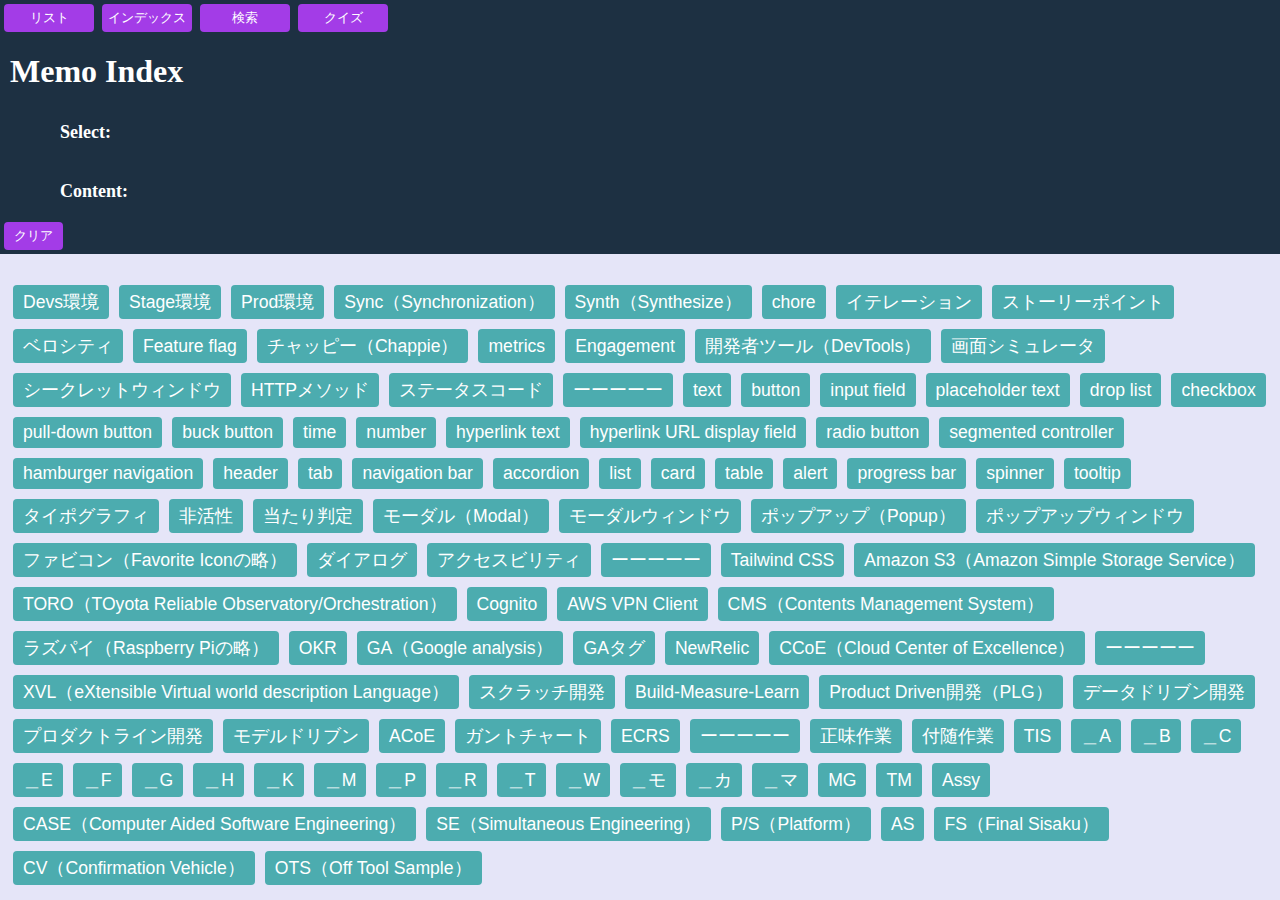
<file: index.html>
<!DOCTYPE html>
<html lang="ja">

<head>
    <meta charset="utf-8">
    <meta name="viewport" content="width=device-width, initial-scale=1, shrink-to-fit=no">
    <meta name="theme-color" content="#000000">
    <title>Memo</title>
    <link rel="stylesheet" type="text/css" href="style.css"/> 
</head>

<body>
    <div id="fixArea">
        <nav>
            <button class= "buttonURL" onclick="window.location.href='list.html'">リスト</button>
            <button class= "buttonURL" onclick="window.location.href='index.html'">インデックス</button>
            <button class= "buttonURL" onclick="window.location.href='search.html'">検索</button>
            <button class= "buttonURL" onclick="window.location.href='quiz.html'">クイズ</button>
        </nav>
        <h1>Memo Index</h1>
        <img id="imgOmikuji" src="omikuji_daikichi.png">
        <img id="imgPC" src="character_program.png">
        <img id="imgBackground" src="bg_moon_getsumen_earth.jpg">
        <p id="select">Select:</p>
        <p id="content">Content:</p>
        <button id="buttonClear" onclick="buttonClear()">クリア</button>
    </div>
    <div id="indexArea"></div>
</body>
<script type="text/javascript" src="glossary.js"></script>
<script type="text/javascript" src="imgEvent.js"></script>
<script type="text/javascript" src="index.js"></script>
</html>
</file>
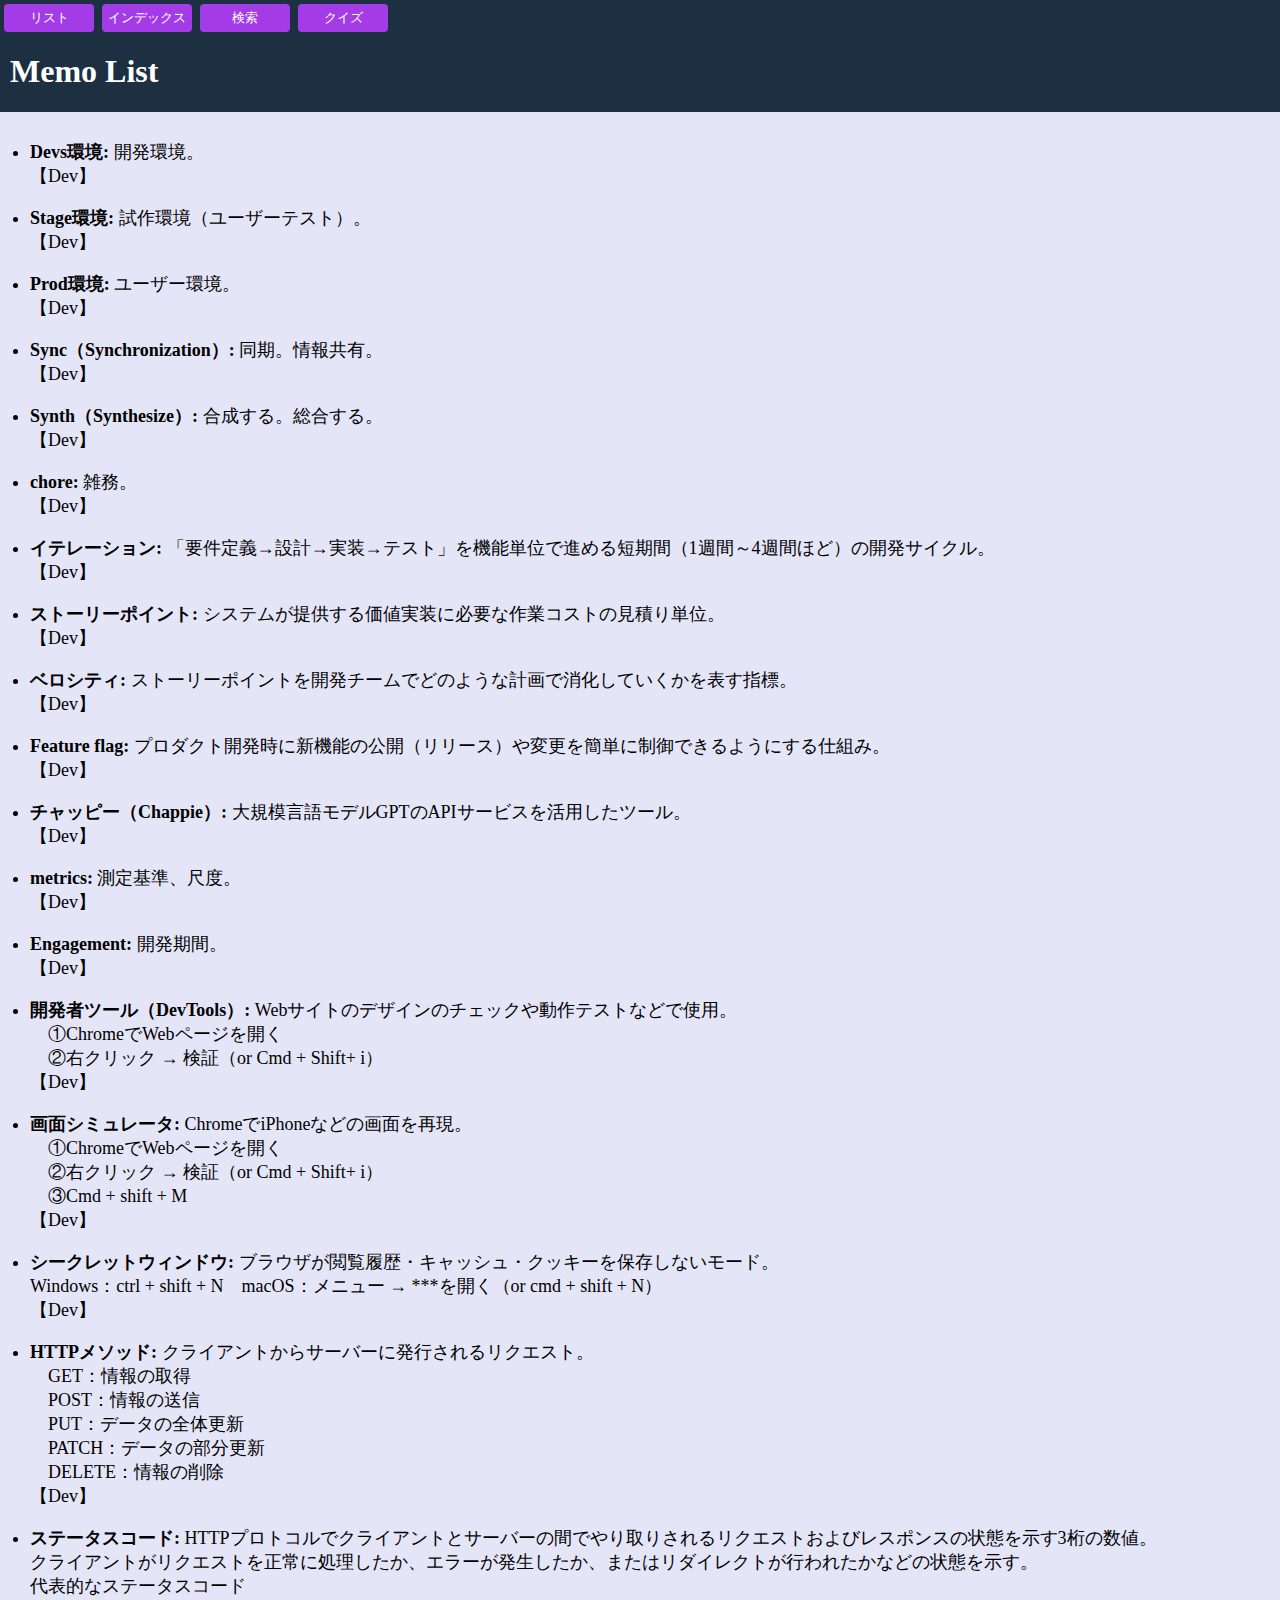
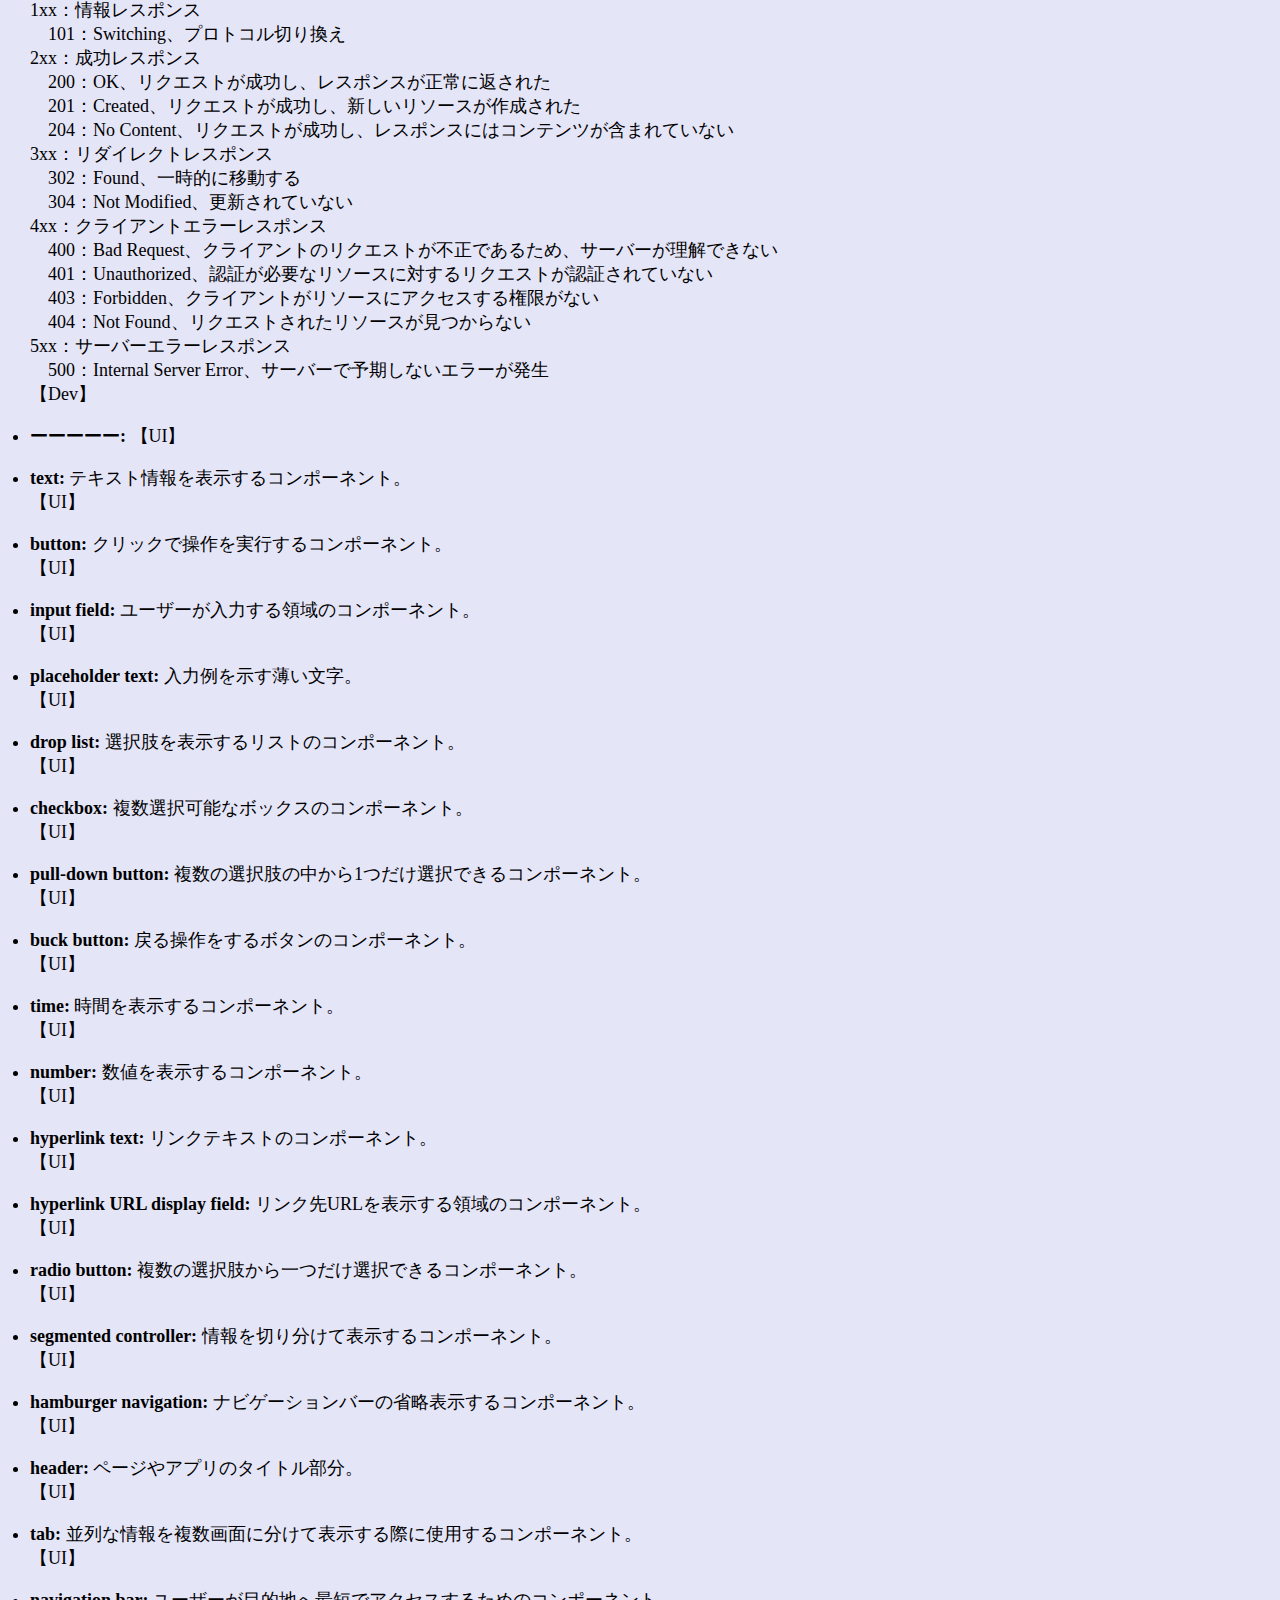
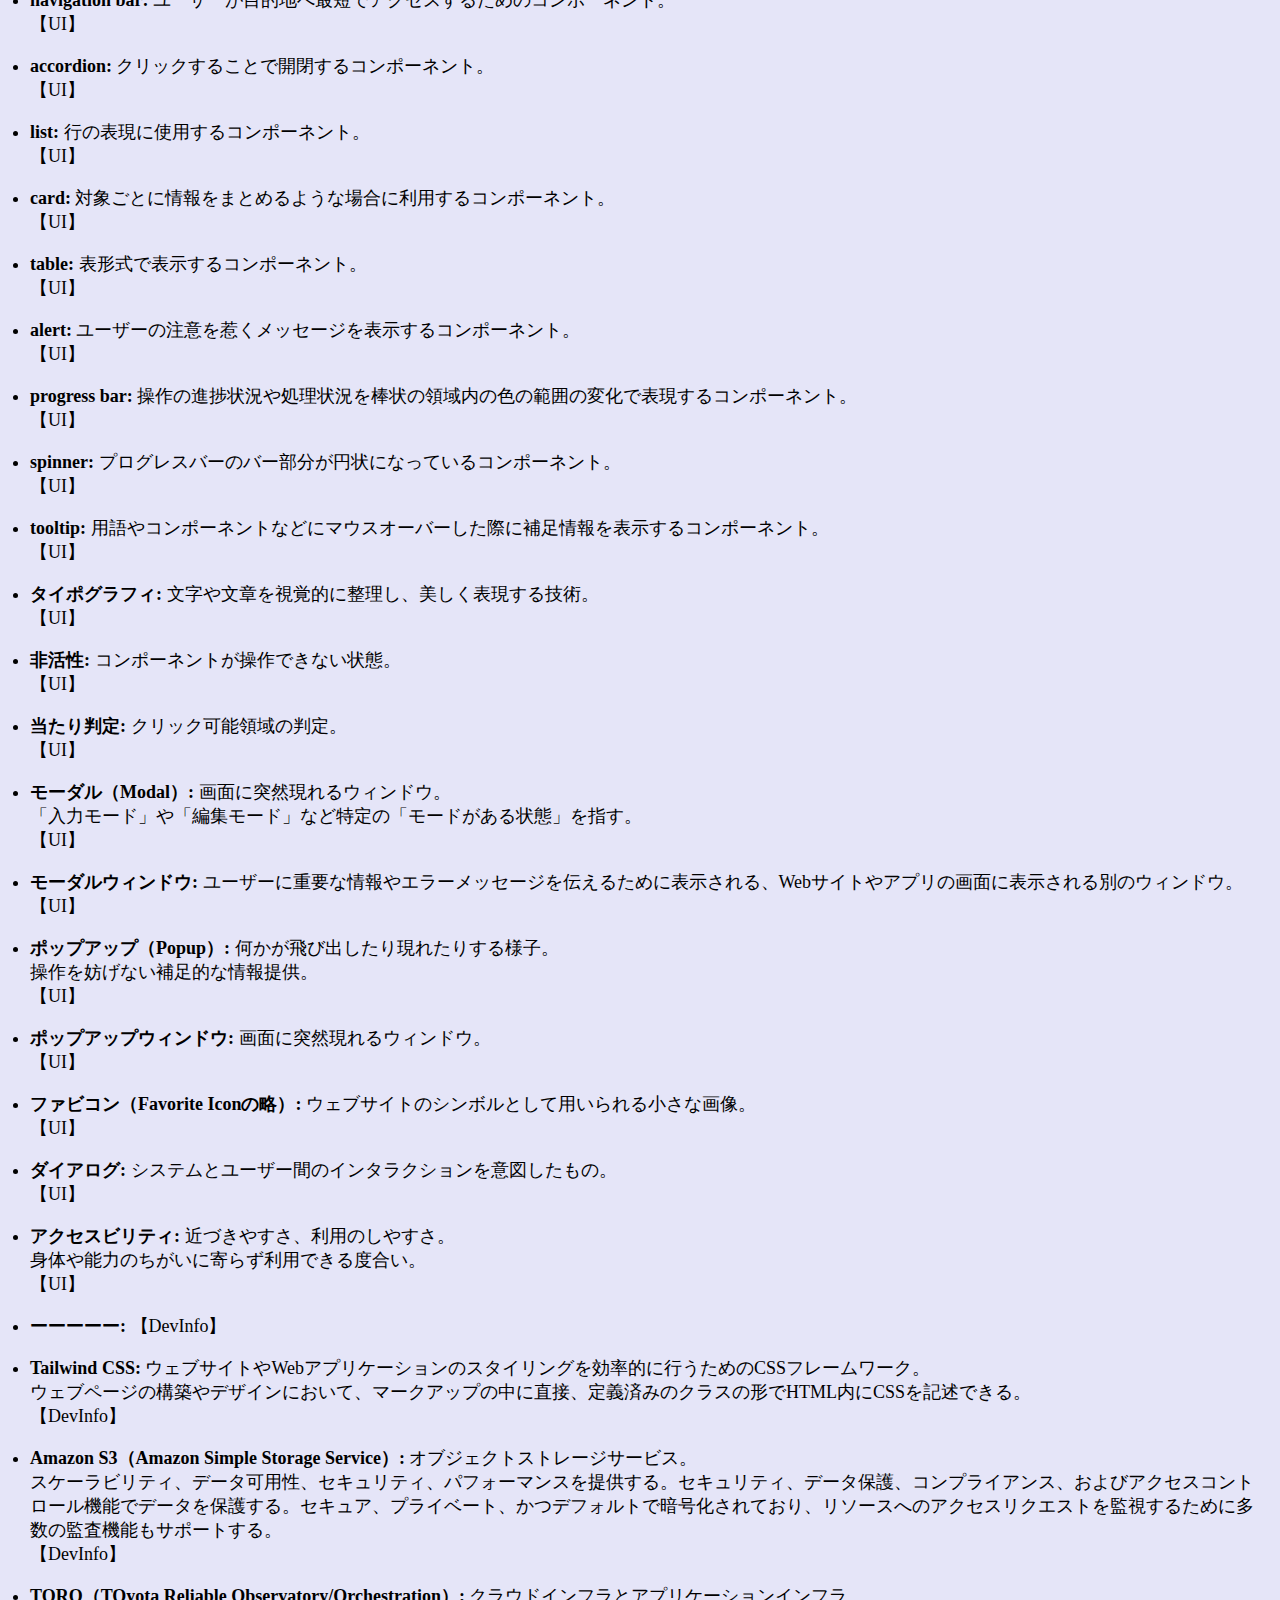
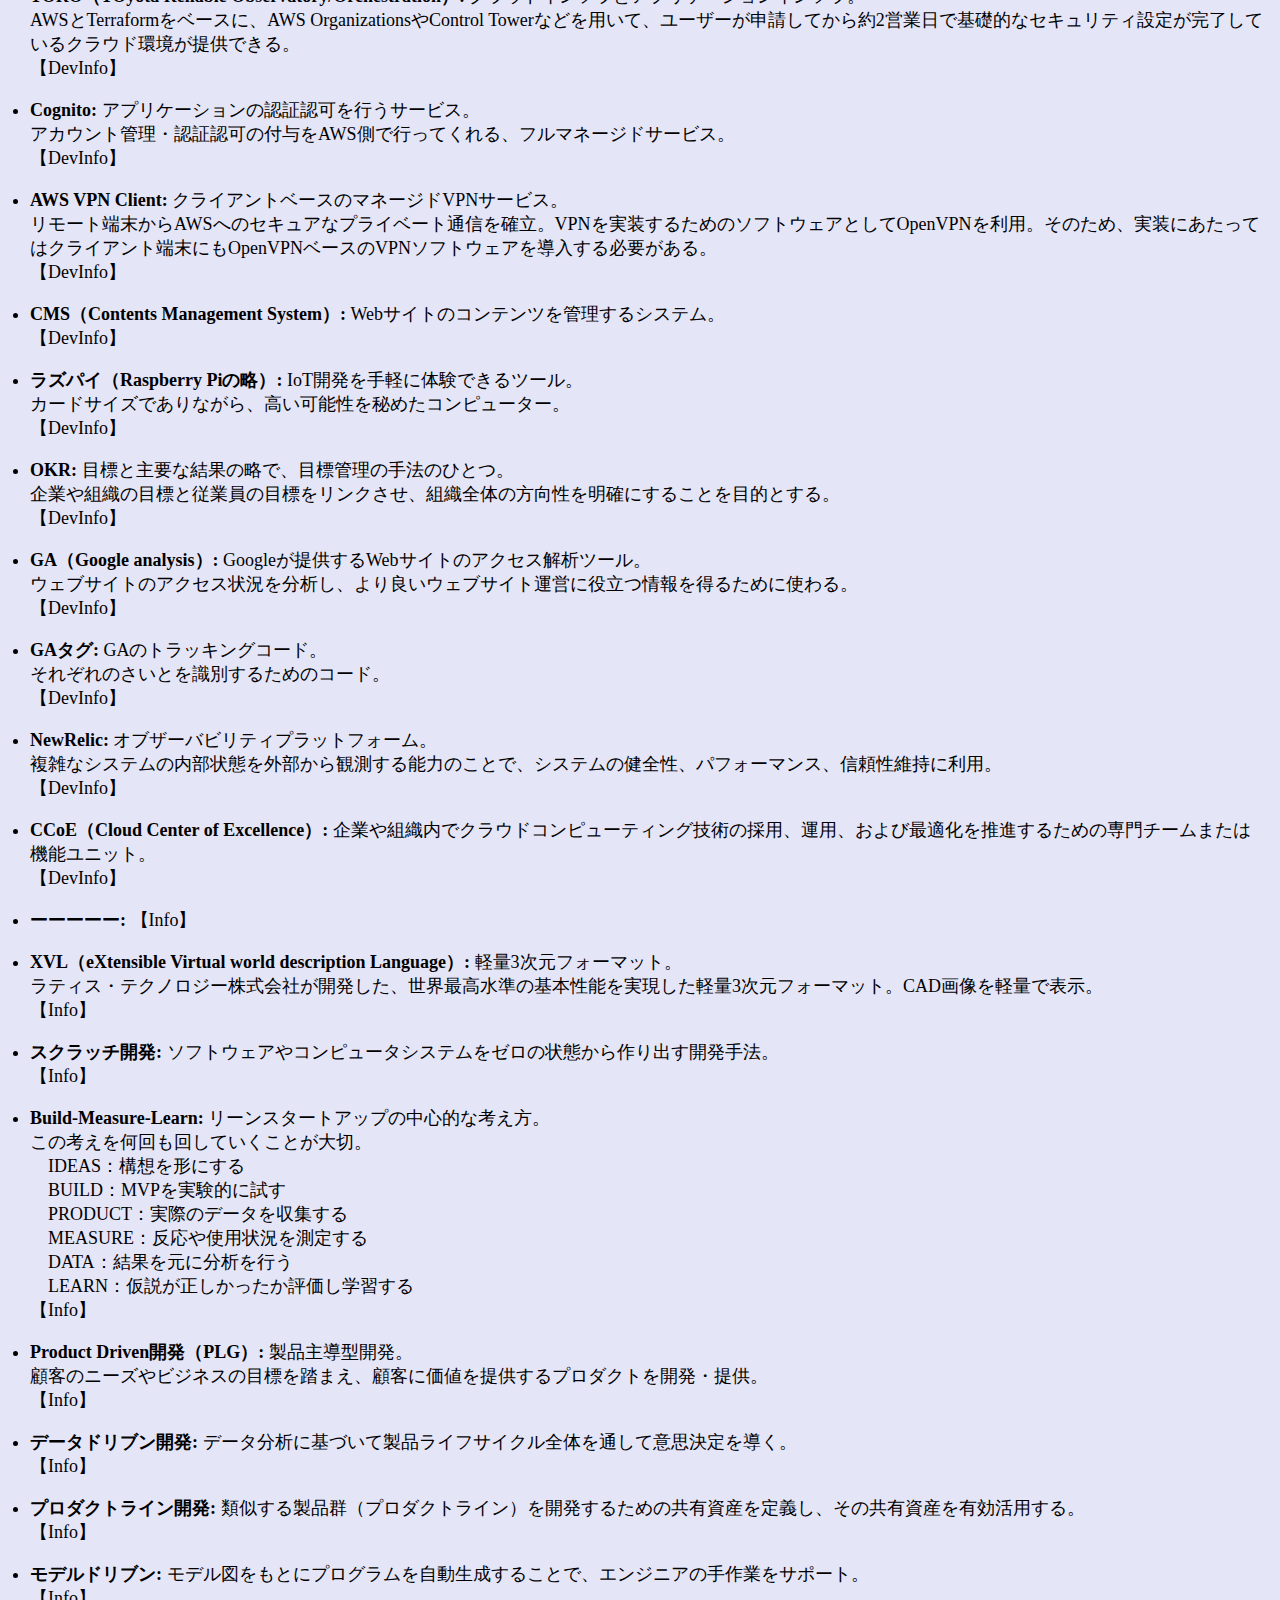
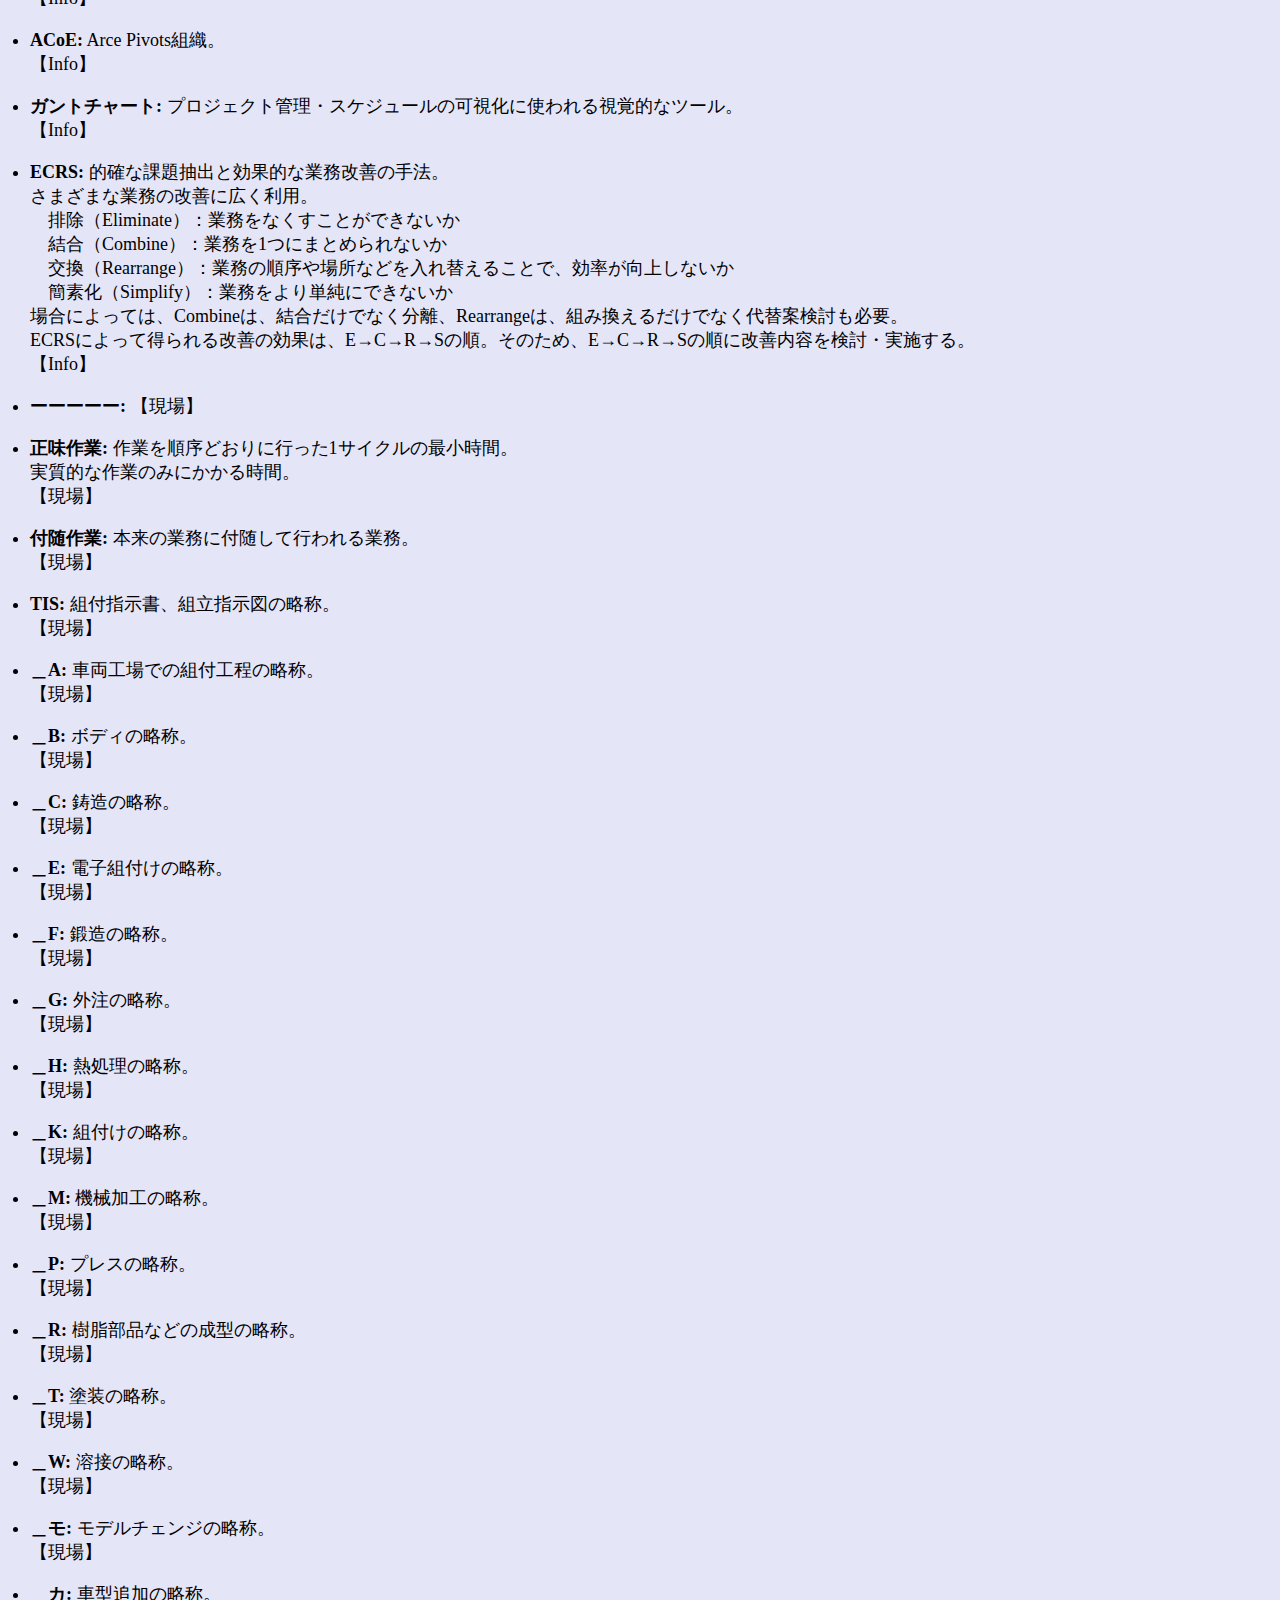
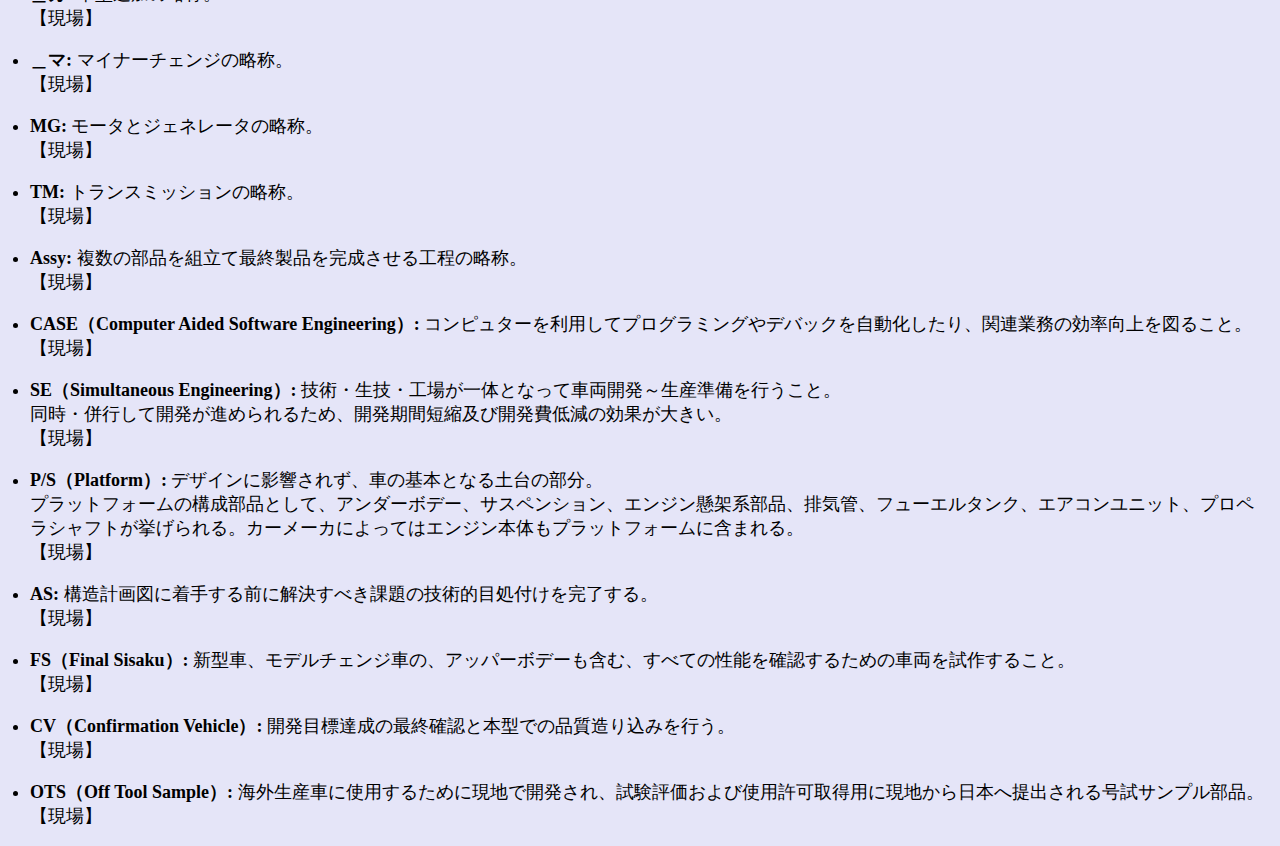
<file: list.html>
<!DOCTYPE html>
<html lang="ja">

<head>
    <meta charset="utf-8">
    <meta name="viewport" content="width=device-width, initial-scale=1, shrink-to-fit=no">
    <meta name="theme-color" content="#000000">
    <title>Memo</title>
    <link rel="stylesheet" type="text/css" href="style.css" /> 
</head>

<body>
    <div id="fixArea">
        <nav>
            <button class= "buttonURL" onclick="window.location.href='list.html'">リスト</button>
            <button class= "buttonURL" onclick="window.location.href='index.html'">インデックス</button>
            <button class= "buttonURL" onclick="window.location.href='search.html'">検索</button>
            <button class= "buttonURL" onclick="window.location.href='quiz.html'">クイズ</button>
        </nav>
        <h1>Memo List</h1>
        <img id="imgOmikuji" src="omikuji_daikichi.png">
        <img id="imgPC" src="character_program.png">
        <img id="imgBackground" src="bg_moon_getsumen_earth.jpg">
    </div>
    <div id="activeArea">
        <ul></ul>
    </div>
</body>
<script type="text/javascript" src="glossary.js"></script>
<script type="text/javascript" src="imgEvent.js"></script>
<script type="text/javascript" src="list.js"></script>
</html>
</file>
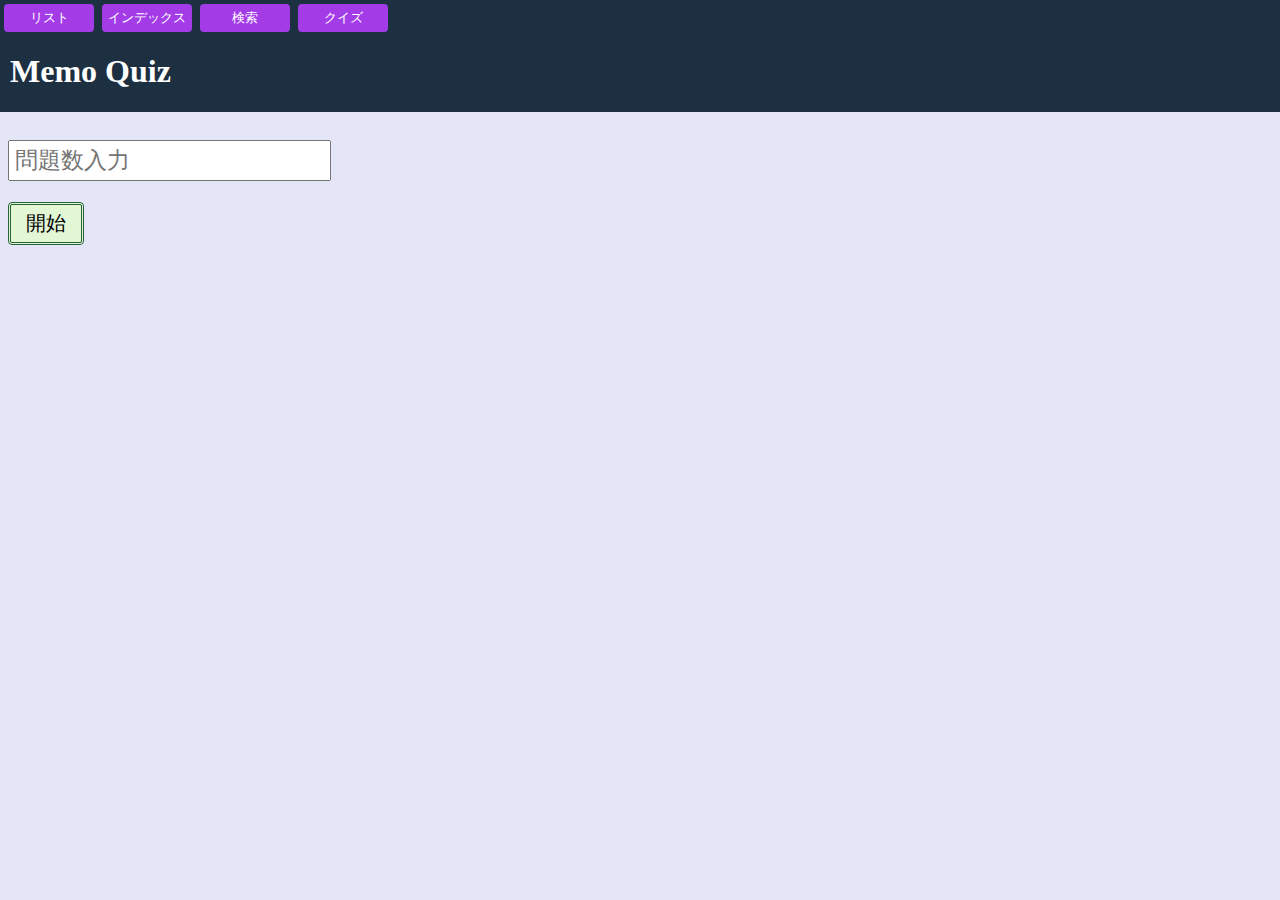
<file: quiz.html>
<!DOCTYPE html>
<html lang="ja">

<head>
    <meta charset="utf-8">
    <meta name="viewport" content="width=device-width, initial-scale=1, shrink-to-fit=no">
    <meta name="theme-color" content="#000000">
    <title>Memo</title>
    <link rel="stylesheet" type="text/css" href="style.css"/> 
</head>

<body>
    <div id="fixArea">
        <nav>
            <button class= "buttonURL" onclick="window.location.href='list.html'">リスト</button>
            <button class= "buttonURL" onclick="window.location.href='index.html'">インデックス</button>
            <button class= "buttonURL" onclick="window.location.href='search.html'">検索</button>
            <button class= "buttonURL" onclick="window.location.href='quiz.html'">クイズ</button>
        </nav>
        <h1>Memo Quiz</h1>
        <img id="imgOmikuji" src="omikuji_daikichi.png">
        <img id="imgPC" src="character_program.png">
        <img id="imgBackground" src="bg_moon_getsumen_earth.jpg">
    </div>
    <div id="activeArea">
        <input id= "inputNum" type="number" placeholder="問題数入力">
        <h3 id="quizCount"></h3>
        <h3 id="score"></h3>
        <h3 id="scoreSymbol"></h3>
        <h3 id="quiz"></h3>
        <section id="buttonQuizAll">
            <button class="buttonQuiz" id="button1" onclick="button1()"></button>
            <button class="buttonQuiz" id="button2" onclick="button2()"></button>
            <button class="buttonQuiz" id="button3" onclick="button3()"></button>
        </section>
        <h3 id="quizResult1"></h3>
        <h3 id="quizResult2"></h3>
        <h3 id="quizResult3"></h3>
        <button class="buttonAction" id="buttonNext" onclick="buttonNext()">開始</button>
        <button class="buttonAction" id="buttonEnd" onclick="buttonEnd()">終了</button>
    </div>
</body>
<script type="text/javascript" src="glossary.js"></script>
<script type="text/javascript" src="imgEvent.js"></script>
<script type="text/javascript" src="quiz.js"></script>
</html>
</file>
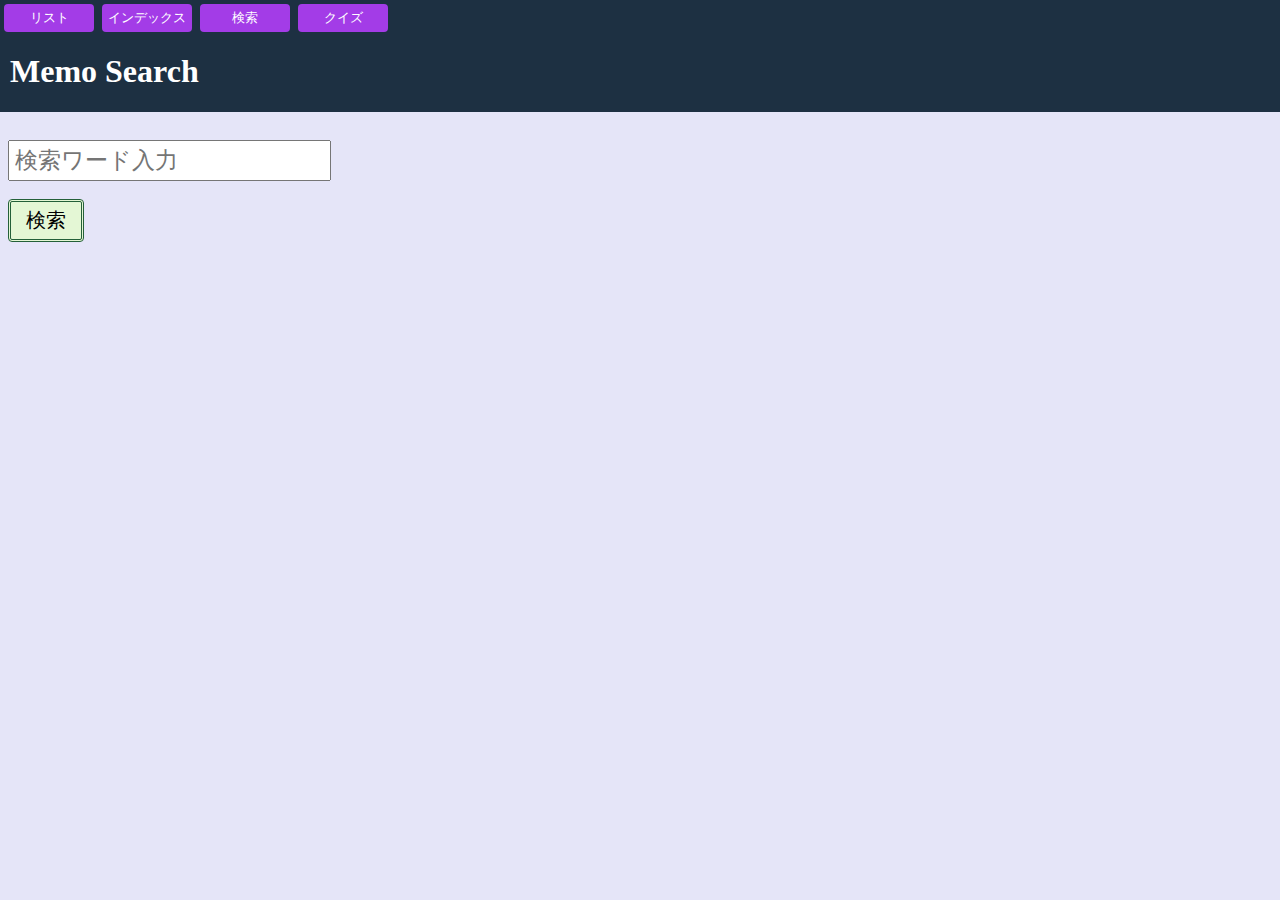
<file: search.html>
<!DOCTYPE html>
<html lang="ja">

<head>
    <meta charset="utf-8">
    <meta name="viewport" content="width=device-width, initial-scale=1, shrink-to-fit=no">
    <meta name="theme-color" content="#000000">
    <title>Memo</title>
    <link rel="stylesheet" type="text/css" href="style.css"/>
</head>

<body>
    <div id="fixArea">
        <nav>
            <button class= "buttonURL" onclick="window.location.href='list.html'">リスト</button>
            <button class= "buttonURL" onclick="window.location.href='index.html'">インデックス</button>
            <button class= "buttonURL" onclick="window.location.href='search.html'">検索</button>
            <button class= "buttonURL" onclick="window.location.href='quiz.html'">クイズ</button>
        </nav>
        <h1>Memo Search</h1>
        <img id="imgOmikuji" src="omikuji_daikichi.png">
        <img id="imgPC" src="character_program.png">
        <img id="imgBackground" src="bg_moon_getsumen_earth.jpg">
    </div>
    <div id="activeArea">
        <input id="inputText" type="text" placeholder="検索ワード入力">
        <p></p>
        <button class="buttonAction" onclick="getWord()">検索</button>
        <h3></h3>
        <h3></h3>
        <ul></ul>
    </div>
</body>
<script type="text/javascript" src="glossary.js"></script>
<script type="text/javascript" src="imgEvent.js"></script>
<script type="text/javascript" src="search.js"></script>
</html>
</file>
<file: style.css>
body {
    background-color: rgb(229, 229, 248); 
    /* background-color: rgb(208, 207, 248);  */
} 


@media (min-width: 620px) {
    #fixArea {
        position: fixed;
        top: 0;
        left: 0;
        width: 100%;
        background-color: #1d3042; 
        /* background-color: #03172a;  */
        z-index: 10; 
        color: #ffffff; 
    }

    #activeArea {
        margin-top: 140px; 
        font-size: 18px;
        font-weight: 500;
        overflow-wrap: break-word; 
        z-index: 1;
    }

    #indexArea {
        margin-top: 280px;
        display: flex;
        flex-wrap: wrap;
        justify-content: left;
        z-index: 1;
    }

    .buttonURL {
        padding: 5px;
        width: 90px;
        margin-top: 4px;
        margin-left: 4px;
        background-color: #a33ce7;
        color: white;
        border: none;
        border-radius: 4px;
        z-index: 1;
    }

    .buttonURL:hover {
        color: #03172a;
        font-weight: bold;
    }

    .buttonIndex {
        margin: 5px;
        padding: 5px;
        padding-left: 10px;
        padding-right: 10px;
        font-size: 110%;
        background-color: #4cacaf;
        color: white;
        border: none;
        border-radius: 4px;
        z-index: 1;
    }

    .buttonIndex:hover {
        color: #03172a;
    }

    #buttonClear{
        margin-left: 4px;
        margin-bottom: 4px;
        padding: 5px;
        padding-left: 10px;
        padding-right: 10px;
        background-color: #a33ce7;
        color: white;
        border: none;
        border-radius: 4px;
        z-index: 1;
    }

    #buttonClear:hover {
        color: #03172a;
        font-weight: bold;
    }

    .buttonQuiz {
        margin: 5px;
        height: 50px;
        padding: 5px;
        padding-left: 10px;
        padding-right: 10px;
        font-size: 18px;
        font-weight: 525;
        background-color: #4cacaf;
        color: white;
        border: 1mm ridge  #357376;
        border-radius: 4px;
        z-index: 1;
        display: none;
    }

    .buttonQuiz:hover {
        color: #03172a;
        font-weight: 500;
    }

    .buttonAction {
        margin: 0px;
        left: 0;
        padding: 5px;
        padding-left: 15px;
        padding-right: 15px;
        font-size: 110%;
        font-weight: 550;
        background-color: rgb(228, 247, 213);
        color: black;
        border: double rgb(36, 96, 57);
        border-radius: 4px;
        z-index: 1;
    }

    .buttonAction:hover {
        font-weight: lighter;
        color: rgb(40, 40, 245);
    }

    #buttonEnd{
        float: right;
        display: none;
    }

    .buttonAction:hover {
        font-weight: bold;
    }


    #imgBackground{
        position: absolute;
        width: 210px;
        top: 4px;
        right: 6px;
        display: inline;
        z-index: 1;
        border-radius: 25% 15% / 15% 35%;
    }

    #imgPC{
        position: absolute;
        width: 100px;
        top: 15px;
        right: 27px;
        display: inline;
        z-index: 2;
    }

    #imgOmikuji{
        position: absolute;
        width: 40px;
        top: 18px;
        right: 137px;
        display: none;
        z-index: 2;
    }

    h1 {
        margin-left: 10px;
    }

    ul {
        padding-left: 22px;
        padding-right: 5px;
    }

    li {
        margin-bottom: 18px;
    }

    #select {
        padding: 10px;
        margin: 1px;
        margin-left: 50px;
        margin-right: 100px;
        font-size: 18px;
        font-weight: 750;
        color: white
    }

    #content {
        padding: 10px;
        margin-bottom: 10px;
        margin-left: 50px;
        margin-right: 100px;
        font-size: 18px;
        font-weight: 750;
        color: white
    }


    input {
        font-size: 130%;
        padding: 5px;
    }


    #scoreSymbol{
        font-weight: bold;
        font-size: large;
    }
}


@media (max-width: 620px) {
    #fixArea {
        position: fixed;
        top: 0;
        left: 0;
        width: 100%;
        font-size: 12px;
        background-color: #1d3042; 
        /* background-color: #03172a;  */
        z-index: 10; 
        color: #ffffff; 
    }

    #activeArea {
        margin-top: 70px; 
        font-size: 12px;
        overflow-wrap: break-word; 
        z-index: 1;
    }

    #indexArea {
        margin-top: 145px;
        display: flex;
        flex-wrap: wrap;
        justify-content: left;
        z-index: 1;
    }

    .buttonURL {
        padding: 3px;
        width: auto;
        margin-top: 2px;
        margin-left: 2px;
        font-size: 12px;
        background-color: #a33ce7;
        color: white;
        border: none;
        border-radius: 2px;
        z-index: 1;
    }

    .buttonURL:hover {
        color: #03172a;
        font-weight: bold;
    }

    .buttonIndex {
        margin: 2px;
        padding: 2px;
        padding-left: 2px;
        padding-right: 2px;
        font-size: 12px;
        background-color: #4cacaf;
        color: white;
        border: none;
        border-radius: 2px;
        z-index: 1;
    }

    .buttonIndex:hover {
        color: #03172a;
    }

    #buttonClear{
        margin-left: 2px;
        margin-bottom: 2px;
        padding: 2px;
        padding-left: 10px;
        padding-right: 10px;
        font-size: 12px;
        background-color: #a33ce7;
        color: white;
        border-radius: 2px;
        z-index: 1;
    }

    #buttonClear:hover {
        color: #03172a;
        font-weight: bold;
    }

    .buttonQuiz {
        margin: 2px;
        height: auto;
        padding: 2px;
        padding-left: 2px;
        padding-right: 2px;
        font-size: 12px;
        background-color: #4cacaf;
        color: white;
        border: 1mm ridge  #357376;
        border-radius: 2px;
        z-index: 1;
        display: none;
    }

    .buttonQuiz:hover {
        color: #03172a;
        font-weight: 500;
    }

    .buttonAction {
        margin: 0px;
        left: 0;
        padding: 2px;
        padding-left: 5px;
        padding-right: 5px;
        font-size: 12px;
        background-color: rgb(228, 247, 213);
        color: black;
        border: double rgb(36, 96, 57);
        border-radius: 2px;
        z-index: 1;
    }

    .buttonAction:hover {
        font-weight: lighter;
        color: rgb(40, 40, 245);
    }

    #buttonEnd{
        float: right;
        display: none;
    }

    .buttonAction:hover {
        font-weight: bold;
    }


    #imgBackground{
        position: absolute;
        width: 104px;
        top: 2px;
        right: 3px;
        display: inline;
        z-index: 1;
        border-radius: 25% 15% / 15% 35%;
    }

    #imgPC{
        position: absolute;
        width: 50px;
        top: 8px;
        right: 12px;
        display: inline;
        z-index: 2;
    }

    #imgOmikuji{
        position: absolute;
        width: 20px;
        top: 9px;
        right: 66px;
        display: none;
        z-index: 2;
    }


    h1 {
        margin-left: 5px;
        font-size: small;
    }

    ul {
        padding-left: 18px;
        padding-right: 5px;
    }

    li {
        margin: 2px;
        margin-bottom: 10px;
        font-size: 12px;
    }

    #select {
        padding: 0px;
        margin: 20px;
        margin-left: 4px;
        margin-right: 4px;
        font-size: 11px;
        font-weight: 400;
        color: white
    }
    
    #content {
        padding: 0px;
        margin: -15px;
        margin-left: 4px;
        margin-right: 4px;
        margin-bottom: 2px;
        font-size: 11px;
        font-weight: 400;
        color: white
    }

    input {
        font-size: 12px;
        padding: 5px;
    }


    #scoreSymbol{
        font-weight: bold;
        font-size: large;
    }
}
</file>
